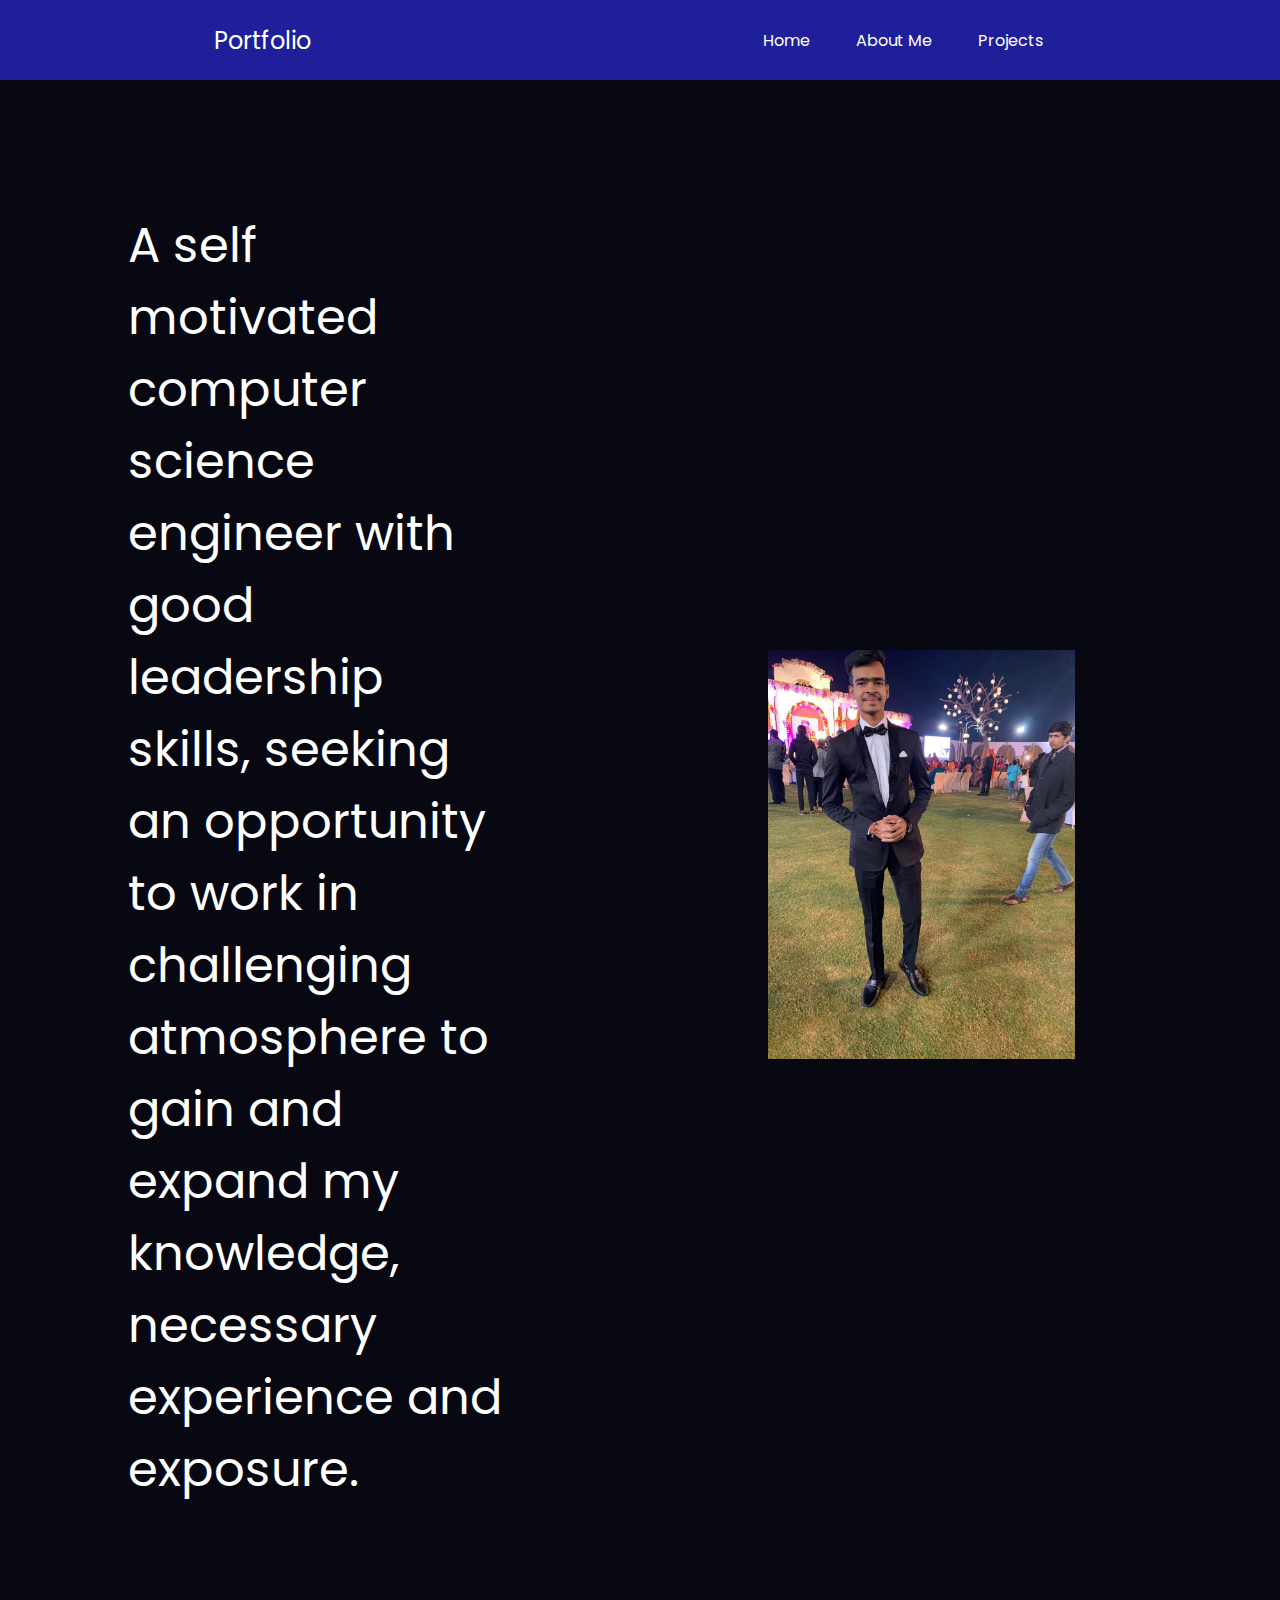
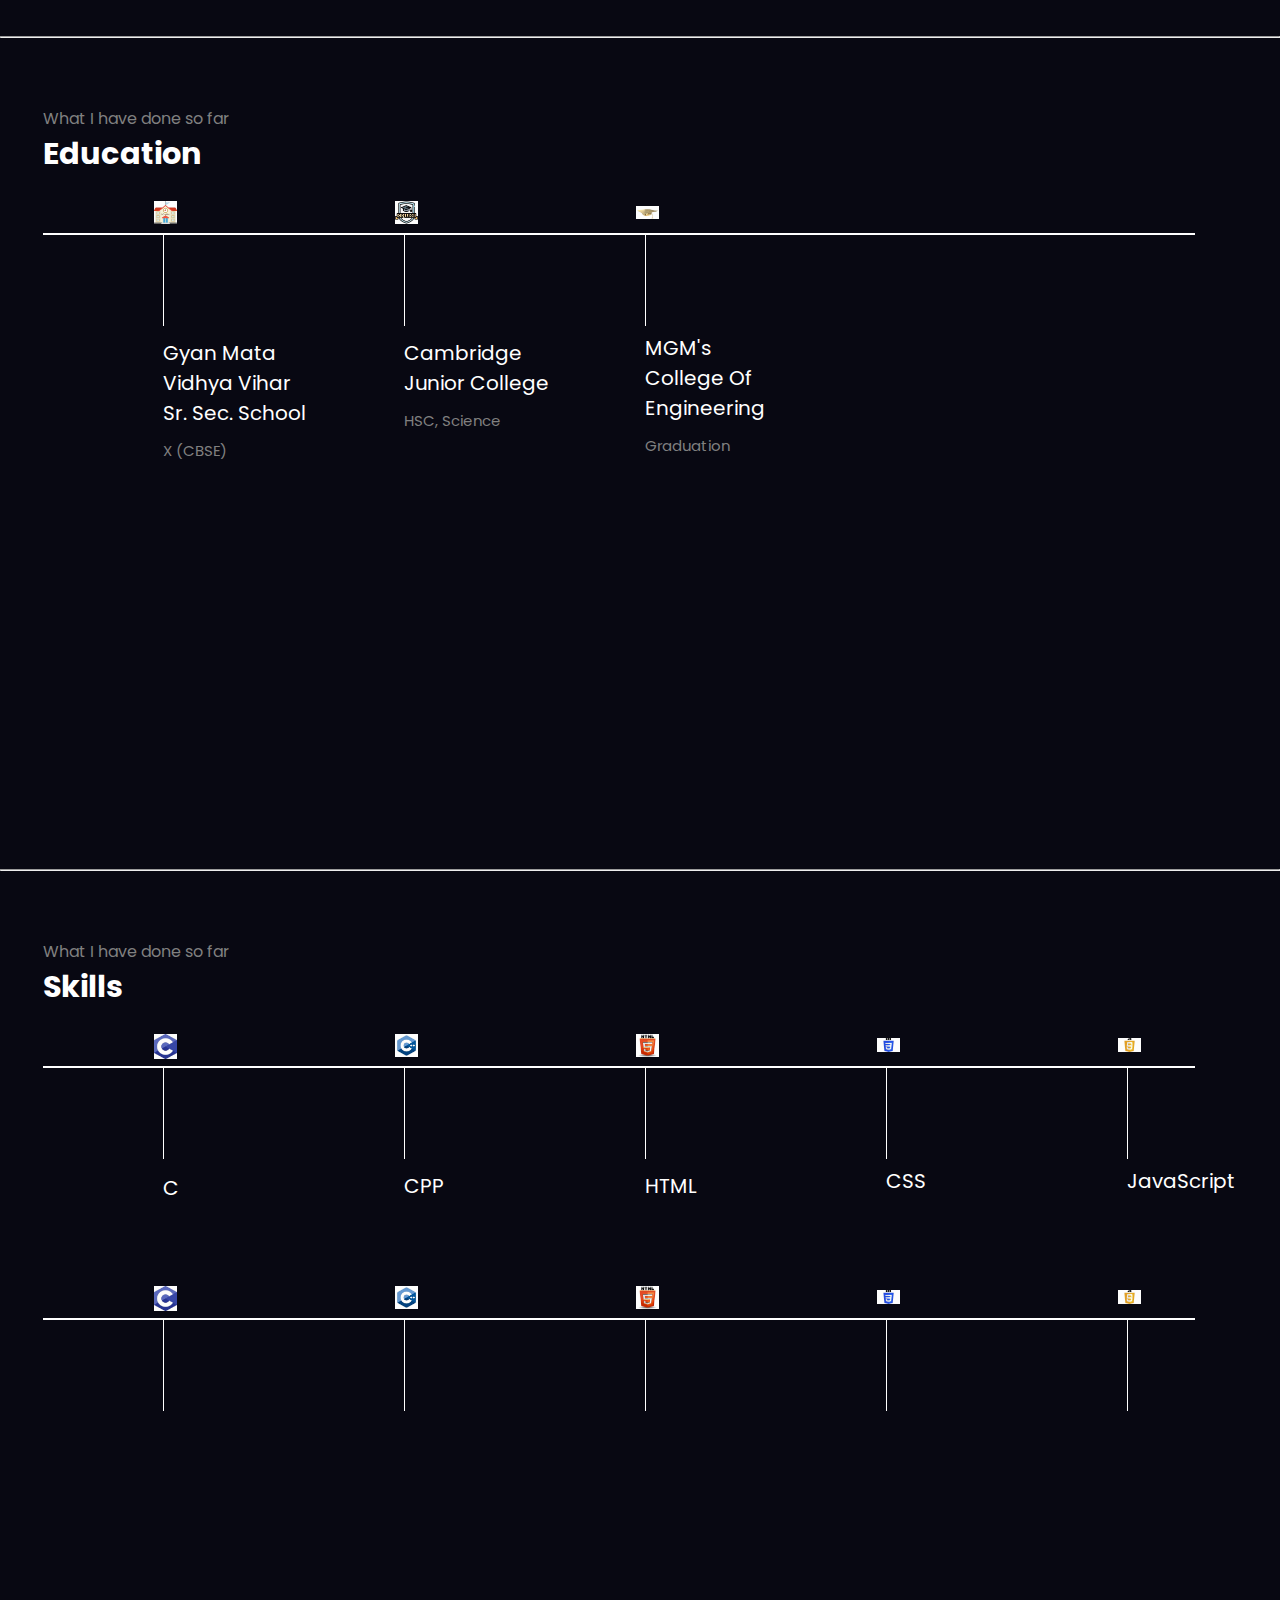
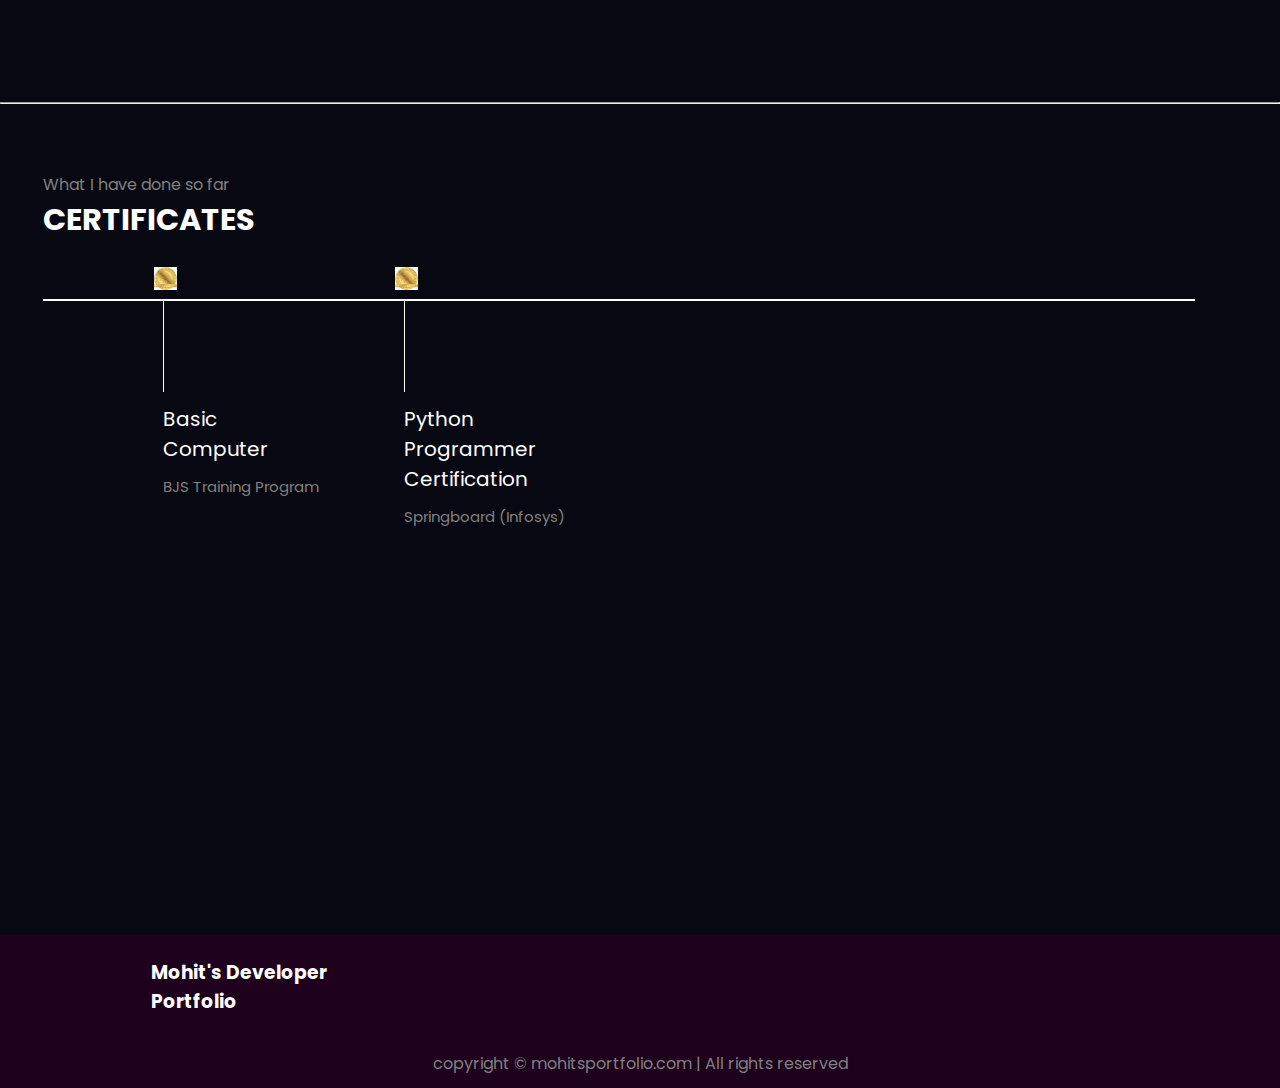
<file: About.html>
<!DOCTYPE html>
<html lang="en">

<head>
    <meta charset="UTF-8">
    <meta name="viewport" content="width=device-width, initial-scale=1.0">
    <title>Document</title>
    <link rel="stylesheet" href="style.css">
    <link rel="preconnect" href="https://fonts.googleapis.com">
    <link rel="preconnect" href="https://fonts.gstatic.com" crossorigin>
    <link href="https://fonts.googleapis.com/css2?family=Poppins:ital,wght@0,300;1,100&display=swap" rel="stylesheet">
</head>

<body>
    <header class="header">
        <nav class="navbar">
            <div class="left">Portfolio</div>
            <div class="right">
                <ul>
                    <li><a href="/">Home</a></li>
                    <li><a href="About.html">About Me</a></li>
                    <li><a href="Projects.html">Projects</a></li>
                </ul>
            </div>
        </nav>
    </header>
    <section class="firstSection">
        <div class="leftSection">
            A self motivated computer science engineer with good leadership skills, seeking an opportunity to work in
            challenging atmosphere to
            gain and expand my knowledge, necessary experience and exposure.
        </div>
        <div class="rightSection">
            <img src="IMG_9160.JPG">
        </div>
    </section>
    <hr>
    <br>
    <section class="secondSection">
        <span class="text-gray">What I have done so far</span>
        <h1>Education</h1>
        <div class="box">
            <div class="vertical">
                <img class="image-top" src="school.jpeg">
                <div class="vertical-title">
                    Gyan Mata Vidhya Vihar Sr. Sec. School
                </div>
                <div class="vertical-desc" style=" position: relative;top: 86px;color: gray;width: 500px;font-size: 15px;">
                    X (CBSE)
                </div>
            </div>
            <div class="vertical">
                <img class="image-top" src="college.jpeg">
                <div class="vertical-title">
                    Cambridge Junior College
                </div>
                <div class="vertical-desc" style=" position: relative;top: 86px;color: gray;width: 500px;font-size: 15px;">
                    HSC, Science
                </div>
            </div>
            <div class="vertical">
                <img class="image-top" src="graduation.jpeg">
                <div class="vertical-title">
                    MGM's College Of Engineering
                </div>
                <div class="vertical-desc" style=" position: relative;top: 86px;color: gray;width: 500px;font-size: 15px;">
                    Graduation
                </div>
            </div>
        </div>
    </section>
    <hr>
    <br>
    <section class="secondSection">
        <span class="text-gray">What I have done so far</span>
        <h1>Skills</h1>
        <div class="box">
            <div class="vertical">
                <img class="image-top" src="c.jpeg">
                <div class="vertical-title">
                    C
                </div>
                <div class="vertical-desc" style=" position: relative;top: 86px;color: gray;width: 500px;font-size: 9px;">
                    
                </div>
            </div>
            <div class="vertical">
                <img class="image-top" src="cpp.jpeg">
                <div class="vertical-title">
                    CPP
                </div>
                <div class="vertical-desc" style=" position: relative;top: 86px;color: gray;width: 500px;font-size: 9px;">
                    
                </div>
            </div>
            <div class="vertical">
                <img class="image-top" src="html.jpeg">
                <div class="vertical-title">
                    HTML
                </div>
                <div class="vertical-desc" style=" position: relative;top: 86px;color: gray;width: 500px;font-size: 9px;">
                    
                </div>
            </div>
            <div class="vertical">
                <img class="image-top" src="css.jpeg">
                <div class="vertical-title">
                    CSS
                </div>
                <div class="vertical-desc" style=" position: relative;top: 86px;color: gray;width: 500px;font-size: 9px;">
                    
                </div>
            </div>
            <div class="vertical">
                <img class="image-top" src="javascript.jpeg">
                <div class="vertical-title">
                    JavaScript
                </div>
                <div class="vertical-desc" style=" position: relative;top: 86px;color: gray;width: 500px;font-size: 9px;">
                    
                </div>
            </div>
            <div class="vertical">
                <img class="image-top" src="bootstrap.jpeg">
                <div class="vertical-title">
                    BootStrap
                </div>
                <div class="vertical-desc" style=" position: relative;top: 86px;color: gray;width: 500px;font-size: 9px;">
                    
                </div>
            </div>
        </div>
        <div class="box2">
            <div class="vertical">
                <img class="image-top" src="c.jpeg">
                <div class="vertical-title">
                    
                </div>
                <div class="vertical-desc" style=" position: relative;top: 86px;color: gray;width: 500px;font-size: 9px;">
                    
                </div>
            </div>
            <div class="vertical">
                <img class="image-top" src="cpp.jpeg">
                <div class="vertical-title">
                    
                </div>
                <div class="vertical-desc" style=" position: relative;top: 86px;color: gray;width: 500px;font-size: 9px;">
                    
                </div>
            </div>
            <div class="vertical">
                <img class="image-top" src="html.jpeg">
                <div class="vertical-title">
                    
                </div>
                <div class="vertical-desc" style=" position: relative;top: 86px;color: gray;width: 500px;font-size: 9px;">
                    
                </div>
            </div>
            <div class="vertical">
                <img class="image-top" src="css.jpeg">
                <div class="vertical-title">
                    
                </div>
                <div class="vertical-desc" style=" position: relative;top: 86px;color: gray;width: 500px;font-size: 9px;">
                    
                </div>
            </div>
            <div class="vertical">
                <img class="image-top" src="javascript.jpeg">
                <div class="vertical-title">
                    
                </div>
                <div class="vertical-desc" style=" position: relative;top: 86px;color: gray;width: 500px;font-size: 9px;">
                    
                </div>
            </div>
            <div class="vertical">
                <img class="image-top" src="bootstrap.jpeg">
                <div class="vertical-title">
                    
                </div>
                <div class="vertical-desc" style=" position: relative;top: 86px;color: gray;width: 500px;font-size: 9px;">
                    
                </div>
            </div>
        </div>
    </section>
    <hr>
    <br>
    <section class="secondSection">
        <span class="text-gray">What I have done so far</span>
        <h1>CERTIFICATES</h1>
        <div class="box">
            <div class="vertical">
                <img class="image-top" src="certificate.jpeg">
                <div class="vertical-title">
                    Basic Computer
                </div>
                <div class="vertical-desc" style=" position: relative;top: 86px;color: gray;width: 500px;font-size: 15px;">
                    BJS Training Program
                </div>
            </div>
            <div class="vertical">
                <img class="image-top" src="certificate.jpeg">
                <div class="vertical-title">
                    Python Programmer Certification
                </div>
                <div class="vertical-desc" style=" position: relative;top: 86px;color: gray;width: 500px;font-size: 15px;">
                    Springboard (Infosys)
                </div>
            </div>   
        </div>
    </section>    
    <footer>
        <div class="footer">
            <div class="footer-first">
                <h3>Mohit's Developer Portfolio</h3>
            </div>
            <div class="footer-second">
                <ul>
                    <li></li>
                    <li></li>
                    <li></li>
                    <li></li>
                </ul>
            </div>
            <div class="footer-third">
                <ul>
                    <li></li>
                    <li></li>
                    <li></li>
                    <li></li>
                </ul>
            </div>
            <div class="footer-fourth">
                <ul>
                    <li></li>
                    <li></li>
                    <li></li>
                    <li></li>
                </ul>
            </div>
        </div>
        <div class="footer-rights">
            copyright &#169; mohitsportfolio.com | All rights reserved
        </div>
    </footer>
</body>

</html>
</file>
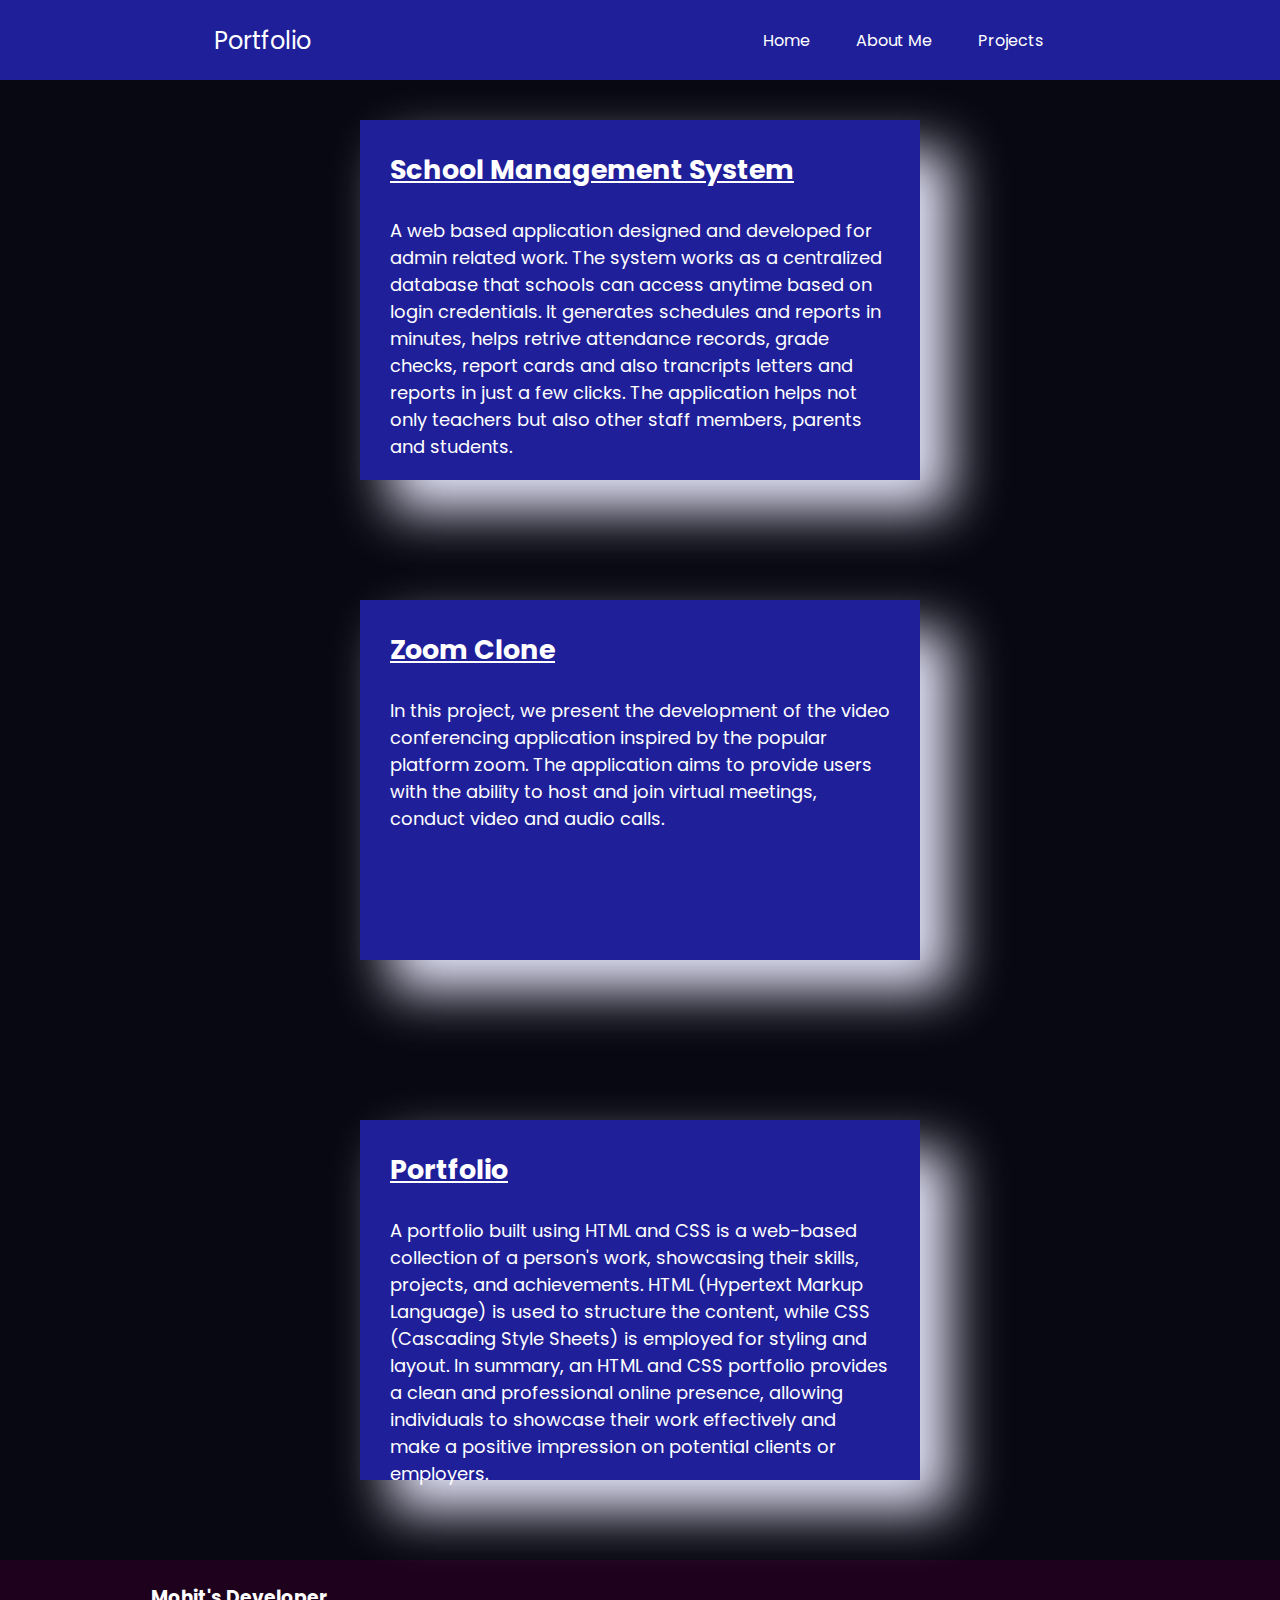
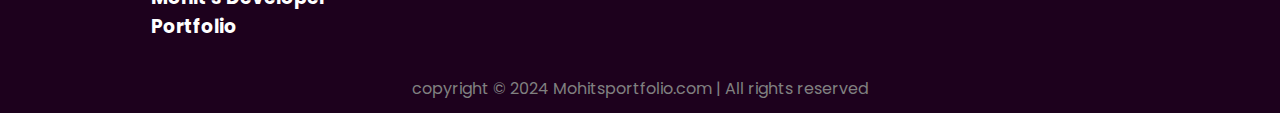
<file: Projects.html>
<!DOCTYPE html>
<html lang="en">
<head>
    <meta charset="UTF-8">
    <meta name="viewport" content="width=device-width, initial-scale=1.0">
    <title>Document</title>
    <link rel="stylesheet" href="style.css">
    <link rel="preconnect" href="https://fonts.googleapis.com">
    <link rel="preconnect" href="https://fonts.gstatic.com" crossorigin>
    <link href="https://fonts.googleapis.com/css2?family=Poppins:ital,wght@0,300;1,100&display=swap" rel="stylesheet">
    <style>
        main {
            display: flex;
            align-items: center;
            justify-content: center;
            flex-direction: column;
            
        }
        main div.p1{
        height: 300px;
        width: 500px;
        background-color:  rgb(31, 31, 153);
        margin: 40px 100px;
        box-shadow: 30px 30px 50px lavender;
        padding: 30px;
        font-size: 18px;
}
main div.p2{
        height: 300px;
        width: 500px;
        margin: 80px 100px;
        background-color:  rgb(31, 31, 153);
        box-shadow: 30px 30px 50px lavender;
        padding: 30px;
        font-size: 18px;
}
main div.p3{
        height: 300px;
        width: 500px;
        margin: 80px 100px;
        background-color:  rgb(31, 31, 153);
        box-shadow: 30px 30px 50px lavender;
        padding: 30px;
        font-size: 18px;
}

    </style>
</head>
<body>
    <header class="header">
        <nav class="navbar">
            <div class="left">Portfolio</div>
            <div class="right">
                <ul>
                    <li><a href="/">Home</a></li>
                    <li><a href="About.html">About Me</a></li>
                    <li><a href="Projects.html">Projects</a></li>
                </ul>
            </div>
        </nav>
    </header>
    <main>
        <div class="p1">
            <h2><u>School Management System</u></h2>
            <br>
            <p>A web based application designed and developed for admin related work. The system works as a
                centralized database that schools can access anytime based on login credentials.
                It generates schedules and reports in minutes, helps retrive attendance records, grade checks, report cards and also trancripts letters and reports in just a few clicks. The application helps not only teachers but also other staff members, parents and students.</p>
        </div>
        <div class="p2">
            <h2><u>Zoom Clone</u></h2>
            <br>
            <p>In this project, we present the development of the video conferencing application inspired by the popular platform zoom. The application aims to provide users with the ability to host and join virtual meetings, conduct video and audio calls.</p>
        </div>
        <div class="p3">
            <h2><u>Portfolio</u></h2>
            <br>
            <p>A portfolio built using HTML and CSS is a web-based collection of a person's work, showcasing their skills, projects, and achievements. HTML (Hypertext Markup Language) is used to structure the content, while CSS (Cascading Style Sheets) is employed for styling and layout. In summary, an HTML and CSS portfolio provides a clean and professional online presence, allowing individuals to showcase their work effectively and make a positive impression on potential clients or employers.</p>
        </div>
    </main>
    <footer>
        <div class="footer">
            <div class="footer-first">
                <h3>Mohit's Developer Portfolio</h3>
            </div>
            <div class="footer-second">
                <ul>
                    <li></li>
                    <li></li>
                    <li></li>
                    <li></li>
                </ul>
            </div>
            <div class="footer-third">
                <ul>
                    <li></li>
                    <li></li>
                    <li></li>
                    <li></li>
                </ul>
            </div>
            <div class="footer-fourth">
                <ul>
                    <li></li>
                    <li></li>
                    <li></li>
                    <li></li>
                </ul>
            </div>
        </div>
        <div class="footer-rights">
            copyright &#169; 2024 Mohitsportfolio.com | All rights reserved
        </div>
    </footer>
</body>
</html>
</file>
<file: style.css>
* {
    margin: 0;
    padding: 0;
}

body {
    background-color: rgb(8, 8, 18);
    color: white;
    font-family: 'Poppins', sans-serif;
}

nav {
    display: flex;
    justify-content: space-around;
    align-items: center;
    height: 80px;
    background-color: rgb(31, 31, 153);
}

nav ul {
    display: flex;
    justify-content: center;
}

nav ul li {
    list-style: none;
    margin: 0 23px;
}

nav ul li a {
    text-decoration: none;
    color: white;
}

nav ul li a:hover {
    color: rgb(120, 120, 243);
    font-size: 1.04rem;
}

main hr {
    border: 0;
    background: #9c97f1;
    height: 1.2px;
    margin: 60px 84px;
}

.left {
    font-size: 1.5rem;
}

.firstSection {
    display: flex;
    justify-content: space-around;
    align-items: center;
    margin: 130px 0;
}

.firstSection>div {
    width: 30%;
}

.leftSection {
    font-size: 3rem;
}

.leftSection .buttons{
    padding: 50px 0;
}

.leftSection .btn {
    padding: 12px;
    background: #1e2167;
    color: white;
    border: 2px solid white;
    border-radius: 6px;
    font-size: 20px;
    cursor: pointer;
}

a{
    color: white;
}

.leftSection #btn1 {
    padding: 12px;
    background: #1e2167;
    color: white;
    border: 2px solid white;
    border-radius: 6px;
    font-size: 20px;
    cursor: pointer;
}

.rightSection img {
    width: 80%;
    margin: 50px 0;
}

.purple {
    color: rgb(160, 96, 219);
}

.text-gray {
    color: gray;
}

#element {
    color: rgb(160, 96, 219);
}

.secondSection {
    max-width: 80vw;
    margin: 43px;
    height: 80vh;
}

.secondSection h1 {
    font-size: 1.9rem;
}

.secondSection .box {
    background: white;
    width: 90vw;
    height: 2px;
    margin: 56px 0;
    display: flex;
}

.secondSection .box2 {
    background: white;
    width: 90vw;
    height: 2px;
    margin: 250px 0;
    display: flex;
}

.secondSection .vertical {
    height: 93px;
    width: 1px;
    background-color: white;
    margin: 0 120px;
}

.image-top {
    width: 23px;
    position: relative;
    top: -32px;
    left: -9px;
}

.vertical-title {
    position: relative;
    top: 75px;
    width: 150px;
    font-size: 20px;
}

.vertical.desc {
    position: relative;
    top: 86px;
    color: gray;
    width: 150px;
    font-size: 9px;
}

footer{
    background-color: rgb(29, 1, 29);
}

.footer{
    display: flex;
    padding: 23px 122px;
    justify-content: space-evenly;
}

.footer ul{
    list-style: none;
}

.footer > div{
    width: 223px;
}

footer .footer-rights{
    text-align: center;
    color: gray;
    padding: 12px 0;
}
</file>
